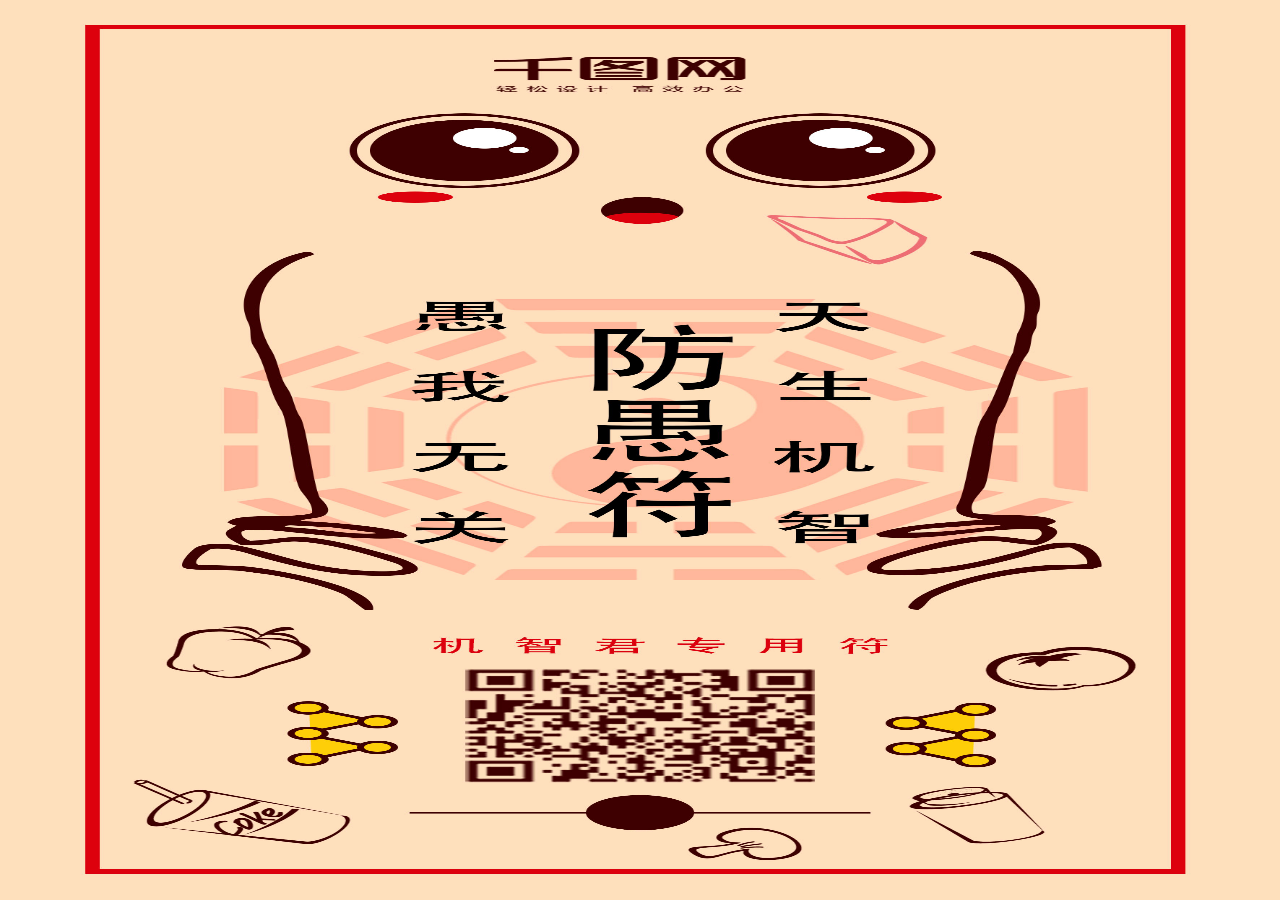
<file: fool.html>
<!DOCTYPE html>
<html>
<head>
	<title></title>
	<meta name="viewport" content="initial-scale=1,maximum-scale=1, minimum-scale=1" viewport-fit=cover>
<meta content=”telephone=no” name=”format-detection” />
<script type="text/javascript">
	document.documentElement.style.fontSize = document.documentElement.clientWidth/7.5+'px';
	
</script>

</head>
<link rel="stylesheet" type="text/css" href="css/animate.css">
<link rel="stylesheet" type="text/css" href="css/main.css">
</style>
<body>
<!--第一页-->
	<div class="first">
	<div class="title"></div>
	<div class="fool2"></div>
	<div class="box"></div>
	<div class="box2"></div>
	<div class="fool animated bounce infinite"></div>
	<div class="fool3"></div>
	<div class="fool4"></div>
	<div class="test animated tada infinite"></div>
</div>
	<!--第二页-->
	<div class="last">
		<div class="last1">
			
		</div>
		
	</div>
</body>
<script type="text/javascript" src="js/zepto.js">
	Zepto(function($){
		alert('ready to Zepto')
	})


</script>
<script type="text/javascript">
	function last(){
		if($('.first').css('display') ==='none'){
			$('.first').show();
		}
		
	}
	function last1(){
		if($('.first').css('display') === 'block')
			$('.first').hide();
	}
	var t1 = window.setTimeout(last,1000);
	var t2 = window.setTimeout(last1,2000);
	
</script>
</html>
</file>
<file: css/main.css>
html {
    	height:100%;
    	width:100%;
    }
	body {
		margin:0;
		padding:0;
		width:100%;
    	height:100%;
    	
	}
	.first{
		width:100%;
		height:100%;
		background:url(../images/bg.jpg) no-repeat center center;
    	background-size:100% 100%;
    	background-attachment: fixed;
    	display: none;
	}
	.title {
		width:4.56rem;
		height:2.42rem;
		background:url(../images/title.png) no-repeat;
		background-size:100% 100%;
		position:absolute;
		top:50%;
		left:50%;
		margin-top:-3.8rem;
		margin-left:-2.18rem;
		z-index: 1;
	}
	.fool2 {
		width:1.3rem;
		height:1.4rem;
		background:url(../images/fool2.png) no-repeat;
		background-size:100% 100%;
		position:absolute;
		top:50%;
		left:50%;
		margin-top: -4.6rem;
		margin-left: 2rem;
	}
	.box {
		width:3.3rem;
		height:4.63rem;
		background:url(../images/box.png) no-repeat;
		background-size:100% 100%;
		position:absolute;
		top:50%;
		left:50%;
		margin-top:1.52rem;
		margin-left:-1.4rem;
		z-index: 2;
	}
	.box2{
		width:3.3rem;
		height:4.63rem;
		background:url(../images/box2.png) no-repeat;
		background-size:100% 100%;
		position:absolute;
		top:50%;
		left:50%;
		margin-top:1.52rem;
		margin-left:-1.4rem;
		
	}
	.fool{
		width:3.3rem;
		height:6.63rem;
		background:url(../images/fool.png) no-repeat;
		background-size:100% 100%;
		position:absolute;
		top:50%;
		left:50%;
		margin-top:-0.9rem;
		margin-left:-1.7rem;
		animation-duration:1.5s;
	
	}
	.fool3{
		width:2rem;
		height:2.63rem;
		background:url(../images/foo13.png) no-repeat;
		background-size:100% 100%;
		position:absolute;
		top:50%;
		left:50%;
		margin-top:2.5rem;
		margin-left:-3.79rem;
	}
	.fool4{
		width:1.5rem;
		height:2.8rem;
		background:url(../images/fool4.png) no-repeat;
		background-size:100% 100%;
		position:absolute;
		top:50%;
		left:50%;
		margin-top:2.4rem;
		margin-left:2.3rem;
	}
	.test{
		width:1.9rem;
		height:0.6rem;
		background:url(../images/test.png) no-repeat;
		background-size:100% 100%;
		position:absolute;
		top:50%;
		left:50%;
		margin-top:-4.35rem;
		margin-left:-1rem;
		z-index: 1;
		animation-duration: 1s;
	}
	.last{
		width:100%;
		height:100%;
		position:relative;
		background:url(../images/last1.jpg) no-repeat center center;
    	background-size:100% 100%;
    	background-attachment: fixed;
    	
	}
	
	@media only screen and (device-width: 375px) and (device-height:812px) and (-webkit-device-pixel-ratio:3) {
    .test{
    	width:2rem;
    	height:1rem;
    	margin-top:-5rem;
    	margin-left: -1rem;
    }
    .fool4{
    	margin-top: 3.5rem;
    	margin-left:2.6rem;
    }
    .fool3{
    	margin-top:3.5rem;
    	margin-left:-4.3rem;
    }
    .box{
    	margin-top: 2.52rem;

    }
    .box2{
    	margin-top: 2.52rem;

    }
    .fool{
    	margin-top: 0.1rem;
    }
    .title{
    	width:5.56rem;
    	height:3.42rem;
    	margin-top: -3.8rem;
    	margin-left:-2.5rem;
    }
    .fool2{
    	margin-top: -4.3rem;
    	margin-left: 2.8rem;
    }
}
</file>
